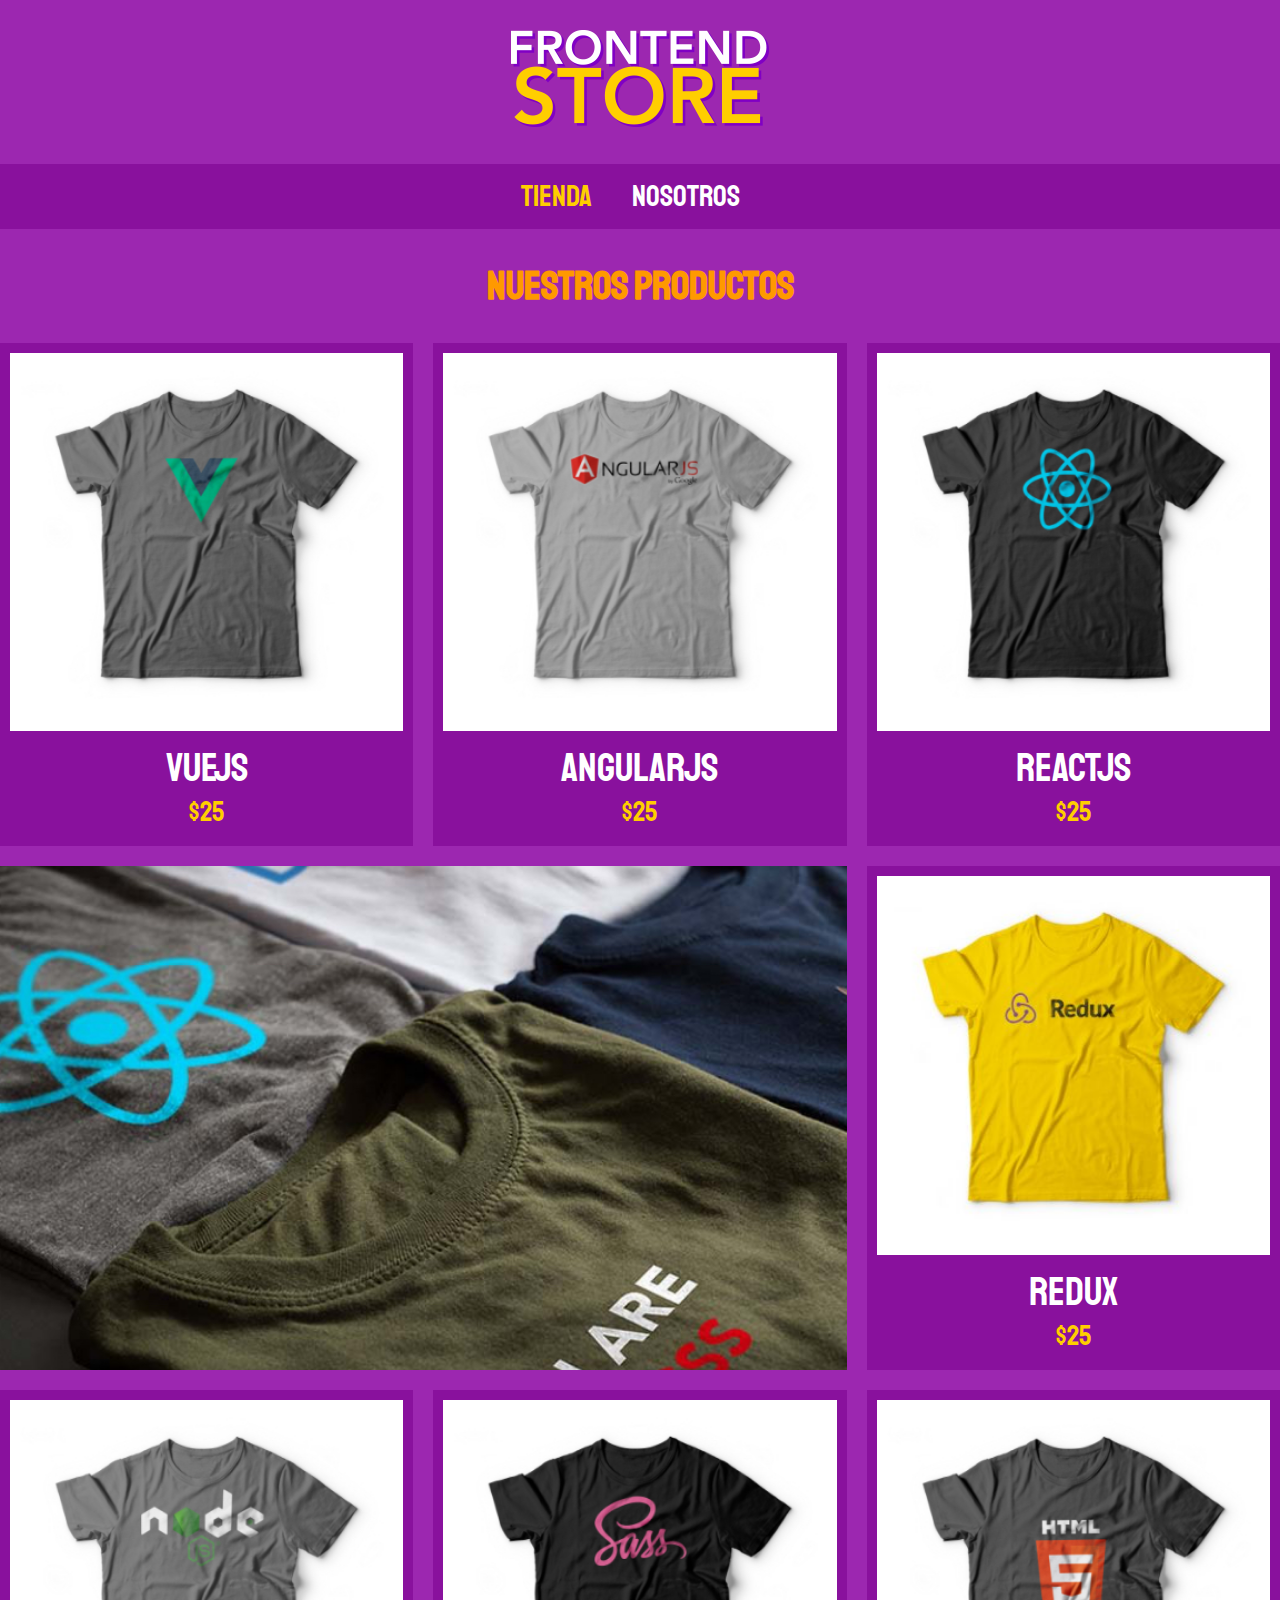
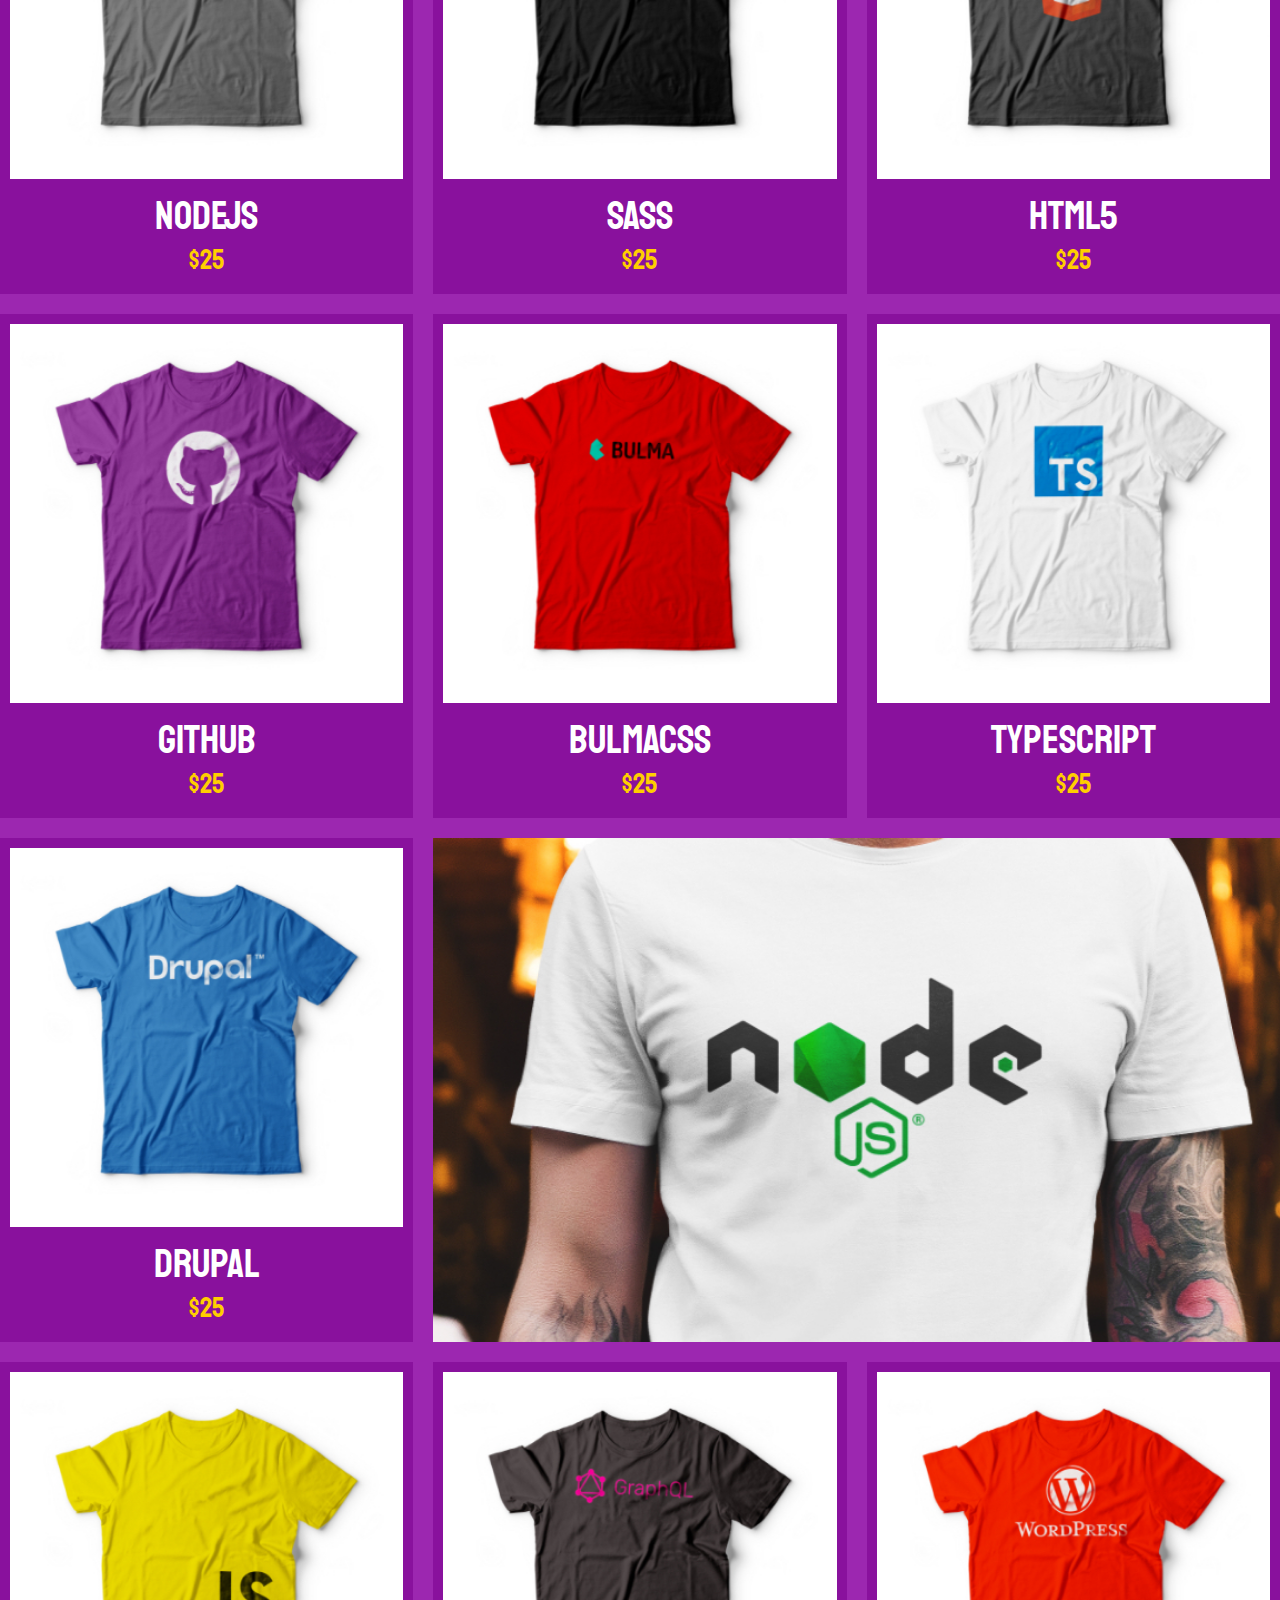
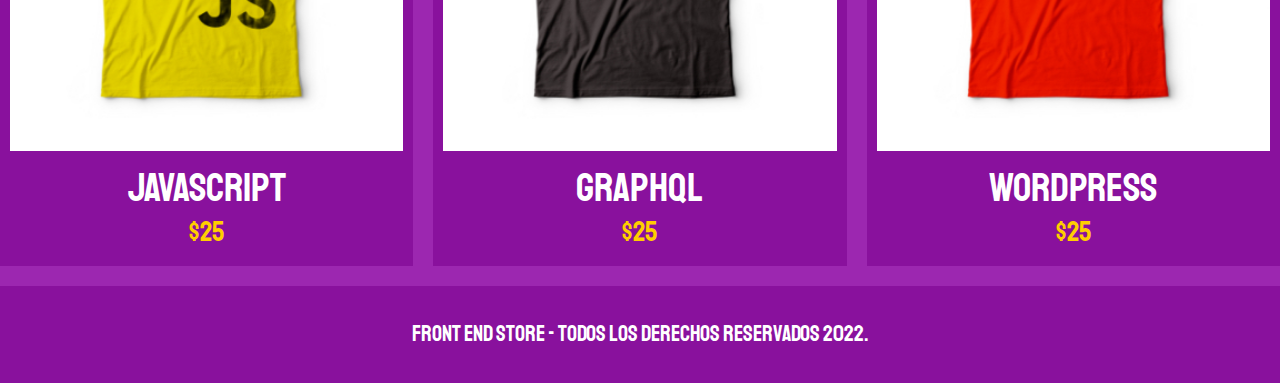
<file: index.html>
<!DOCTYPE html>
<html lang="en">

<head>
    <meta charset="UTF-8">
    <meta http-equiv="X-UA-Compatible" content="IE=edge">
    <meta name="viewport" content="width=device-width, initial-scale=1.0">
    <title>Tienda Virtual</title>
    <link rel="stylesheet" href="css/normalize.css">
    <link href="https://fonts.googleapis.com/css2?family=Staatliches&display=swap" rel="stylesheet">
    <link rel="stylesheet" href="css/styles.css">
</head>

<body>
    <header class="header">
        <a href="index.html">
            <img class="header__logo" src="img/logo.png" alt="logotipo">
        </a>
    </header>

    <nav class="navegacion">
        <a class="navegacion__enlace navegacion__enlace--activo" href="index.html">Tienda</a>
        <a class="navegacion__enlace " href="nosotros.html">Nosotros</a>
    </nav>

    <main class="contenedor">
        <h1>Nuestros Productos</h1>

        <div class="grid">
            <div class="producto">
                <a href="producto.html">
                    <img class="producto__imagen" src="img/1.jpg" alt="imagen camisa">
                    <div class="producto__informacion">
                        <p class="producto__nombre">VueJS</p>
                        <p class="producto__precio">$25</p>
                    </div>
                </a>
            </div> <!-- .Producto -->
            <div class="producto">
                <a href="producto.html">
                    <img class="producto__imagen" src="img/2.jpg" alt="imagen camisa">
                    <div class="producto__informacion">
                        <p class="producto__nombre">AngularJS</p>
                        <p class="producto__precio">$25</p>
                    </div>
                </a>
            </div> <!-- .Producto -->
            <div class="producto">
                <a href="producto.html">
                    <img class="producto__imagen" src="img/3.jpg" alt="imagen camisa">
                    <div class="producto__informacion">
                        <p class="producto__nombre">ReactJS</p>
                        <p class="producto__precio">$25</p>
                    </div>
                </a>
            </div> <!-- .Producto -->
            <div class="producto">
                <a href="producto.html">
                    <img class="producto__imagen" src="img/4.jpg" alt="imagen camisa">
                    <div class="producto__informacion">
                        <p class="producto__nombre">Redux</p>
                        <p class="producto__precio">$25</p>
                    </div>
                </a>
            </div> <!-- .Producto -->
            <div class="producto">
                <a href="producto.html">
                    <img class="producto__imagen" src="img/5.jpg" alt="imagen camisa">
                    <div class="producto__informacion">
                        <p class="producto__nombre">NodeJS</p>
                        <p class="producto__precio">$25</p>
                    </div>
                </a>
            </div> <!-- .Producto -->
            <div class="producto">
                <a href="producto.html">
                    <img class="producto__imagen" src="img/6.jpg" alt="imagen camisa">
                    <div class="producto__informacion">
                        <p class="producto__nombre">SaSS</p>
                        <p class="producto__precio">$25</p>
                    </div>
                </a>
            </div> <!-- .Producto -->
            <div class="producto">
                <a href="producto.html">
                    <img class="producto__imagen" src="img/7.jpg" alt="imagen camisa">
                    <div class="producto__informacion">
                        <p class="producto__nombre">HTML5</p>
                        <p class="producto__precio">$25</p>
                    </div>
                </a>
            </div> <!-- .Producto -->
            <div class="producto">
                <a href="producto.html">
                    <img class="producto__imagen" src="img/8.jpg" alt="imagen camisa">
                    <div class="producto__informacion">
                        <p class="producto__nombre">Github</p>
                        <p class="producto__precio">$25</p>
                    </div>
                </a>
            </div> <!-- .Producto -->
            <div class="producto">
                <a href="producto.html">
                    <img class="producto__imagen" src="img/9.jpg" alt="imagen camisa">
                    <div class="producto__informacion">
                        <p class="producto__nombre">BulmaCSS</p>
                        <p class="producto__precio">$25</p>
                    </div>
                </a>
            </div> <!-- .Producto -->
            <div class="producto">
                <a href="producto.html">
                    <img class="producto__imagen" src="img/10.jpg" alt="imagen camisa">
                    <div class="producto__informacion">
                        <p class="producto__nombre">TypeScript</p>
                        <p class="producto__precio">$25</p>
                    </div>
                </a>
            </div> <!-- .Producto -->
            <div class="producto">
                <a href="producto.html">
                    <img class="producto__imagen" src="img/11.jpg" alt="imagen camisa">
                    <div class="producto__informacion">
                        <p class="producto__nombre">Drupal</p>
                        <p class="producto__precio">$25</p>
                    </div>
                </a>
            </div> <!-- .Producto -->
            <div class="producto">
                <a href="producto.html">
                    <img class="producto__imagen" src="img/12.jpg" alt="imagen camisa">
                    <div class="producto__informacion">
                        <p class="producto__nombre">JavaScript</p>
                        <p class="producto__precio">$25</p>
                    </div>
                </a>
            </div> <!-- .Producto -->
            <div class="producto">
                <a href="producto.html">
                    <img class="producto__imagen" src="img/13.jpg" alt="imagen camisa">
                    <div class="producto__informacion">
                        <p class="producto__nombre">GraphQL</p>
                        <p class="producto__precio">$25</p>
                    </div>
                </a>
            </div> <!-- .Producto -->
            <div class="producto">
                <a href="producto.html">
                    <img class="producto__imagen" src="img/14.jpg" alt="imagen camisa">
                    <div class="producto__informacion">
                        <p class="producto__nombre">WordPress</p>
                        <p class="producto__precio">$25</p>
                    </div>
                </a>
            </div> <!-- .Producto -->
            <div class="grafico grafico--camisas"></div>
            <div class="grafico grafico--node"></div>
        </div>
    </main>

    <footer class="footer">
        <p class="footer__texto">Front End Store - Todos los Derechos Reservados 2022.</p>
    </footer>
</body>

</html>
</file>
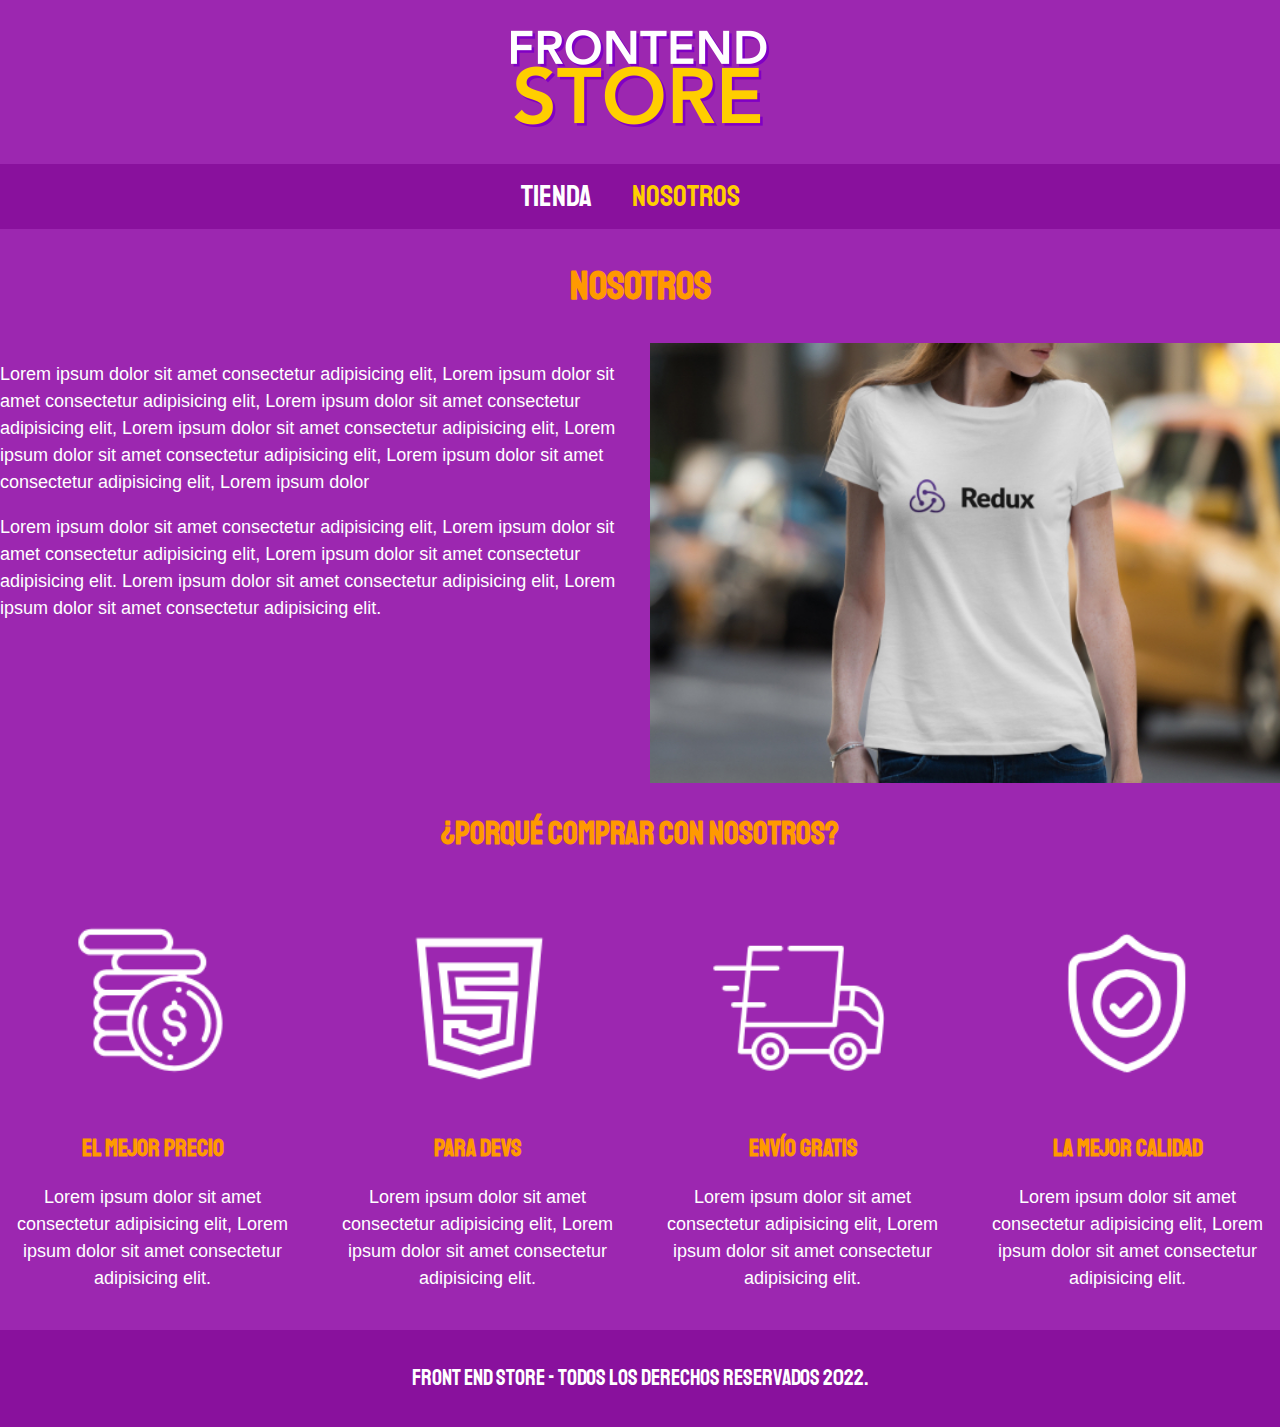
<file: nosotros.html>
<!DOCTYPE html>
<html lang="en">

<head>
    <meta charset="UTF-8">
    <meta http-equiv="X-UA-Compatible" content="IE=edge">
    <meta name="viewport" content="width=device-width, initial-scale=1.0">
    <title>Document</title>
    <link rel="stylesheet" href="css/normalize.css">
    <link href="https://fonts.googleapis.com/css2?family=Staatliches&display=swap" rel="stylesheet">
    <link rel="stylesheet" href="css/styles.css">
</head>

<body>
    <header class="header">
        <a href="index.html">
            <img class="header__logo" src="img/logo.png" alt="logotipo">
        </a>
    </header>

    <nav class="navegacion">
        <a class="navegacion__enlace" href="index.html">Tienda</a>
        <a class="navegacion__enlace navegacion__enlace--activo" href="nosotros.html">Nosotros</a>
    </nav>

    <main class="contenedor">
        <h1>Nosotros</h1>

        <div class="nosotros">
            <div class="nosotros__contenido">
                <p>Lorem ipsum dolor sit amet consectetur adipisicing elit, Lorem ipsum dolor sit amet consectetur
                    adipisicing elit, Lorem
                    ipsum dolor sit amet consectetur adipisicing elit, Lorem ipsum dolor sit amet consectetur
                    adipisicing
                    elit, Lorem ipsum
                    dolor sit amet consectetur adipisicing elit, Lorem ipsum dolor sit amet consectetur adipisicing
                    elit,
                    Lorem ipsum dolor
                </p>

                <p>Lorem ipsum dolor sit amet consectetur adipisicing elit, Lorem ipsum dolor sit amet consectetur
                    adipisicing elit, Lorem ipsum dolor sit amet consectetur adipisicing elit.
                    Lorem ipsum dolor sit amet consectetur adipisicing elit, Lorem ipsum dolor sit amet consectetur
                    adipisicing elit.
                </p>
            </div>
            <img class="nosotros__imagen" src="img/nosotros.jpg" alt="imagen nosotros">
        </div>
    </main>

    <section class="contenedor comprar">
        <h2 class="comprar__titulo"> ¿Porqué comprar con nosotros?</h2>

        <div class="bloques">
            <div class="bloque">
                <img class="bloque__imagen" src="img/icono_1.png" alt="porque comprar">
                <h3 class="bloque__titulo">El Mejor Precio</h3>
                <p>Lorem ipsum dolor sit amet consectetur adipisicing elit, Lorem ipsum dolor sit amet consectetur
                    adipisicing elit.</p>
            </div><!-- .Bloque -->

            <div class="bloque">
                <img class="bloque__imagen" src="img/icono_2.png" alt="porque comprar">
                <h3 class="bloque__titulo">Para Devs</h3>
                <p>Lorem ipsum dolor sit amet consectetur adipisicing elit, Lorem ipsum dolor sit amet consectetur
                    adipisicing elit.</p>
            </div><!-- .Bloque -->

            <div class="bloque">
                <img class="bloque__imagen" src="img/icono_3.png" alt="porque comprar">
                <h3 class="bloque__titulo">Envío Gratis</h3>
                <p>Lorem ipsum dolor sit amet consectetur adipisicing elit, Lorem ipsum dolor sit amet consectetur
                    adipisicing elit.</p>
            </div><!-- .Bloque -->

            <div class="bloque">
                <img class="bloque__imagen" src="img/icono_4.png" alt="porque comprar">
                <h3 class="bloque__titulo">La Mejor Calidad</h3>
                <p>Lorem ipsum dolor sit amet consectetur adipisicing elit, Lorem ipsum dolor sit amet consectetur
                    adipisicing elit.</p>
            </div><!-- .Bloque -->
        </div><!-- .Bloques -->
    </section><!-- .Contenedor C -->

    <footer class="footer">
        <p class="footer__texto">Front End Store - Todos los Derechos Reservados 2022.</p>
    </footer>
</body>

</html>
</file>
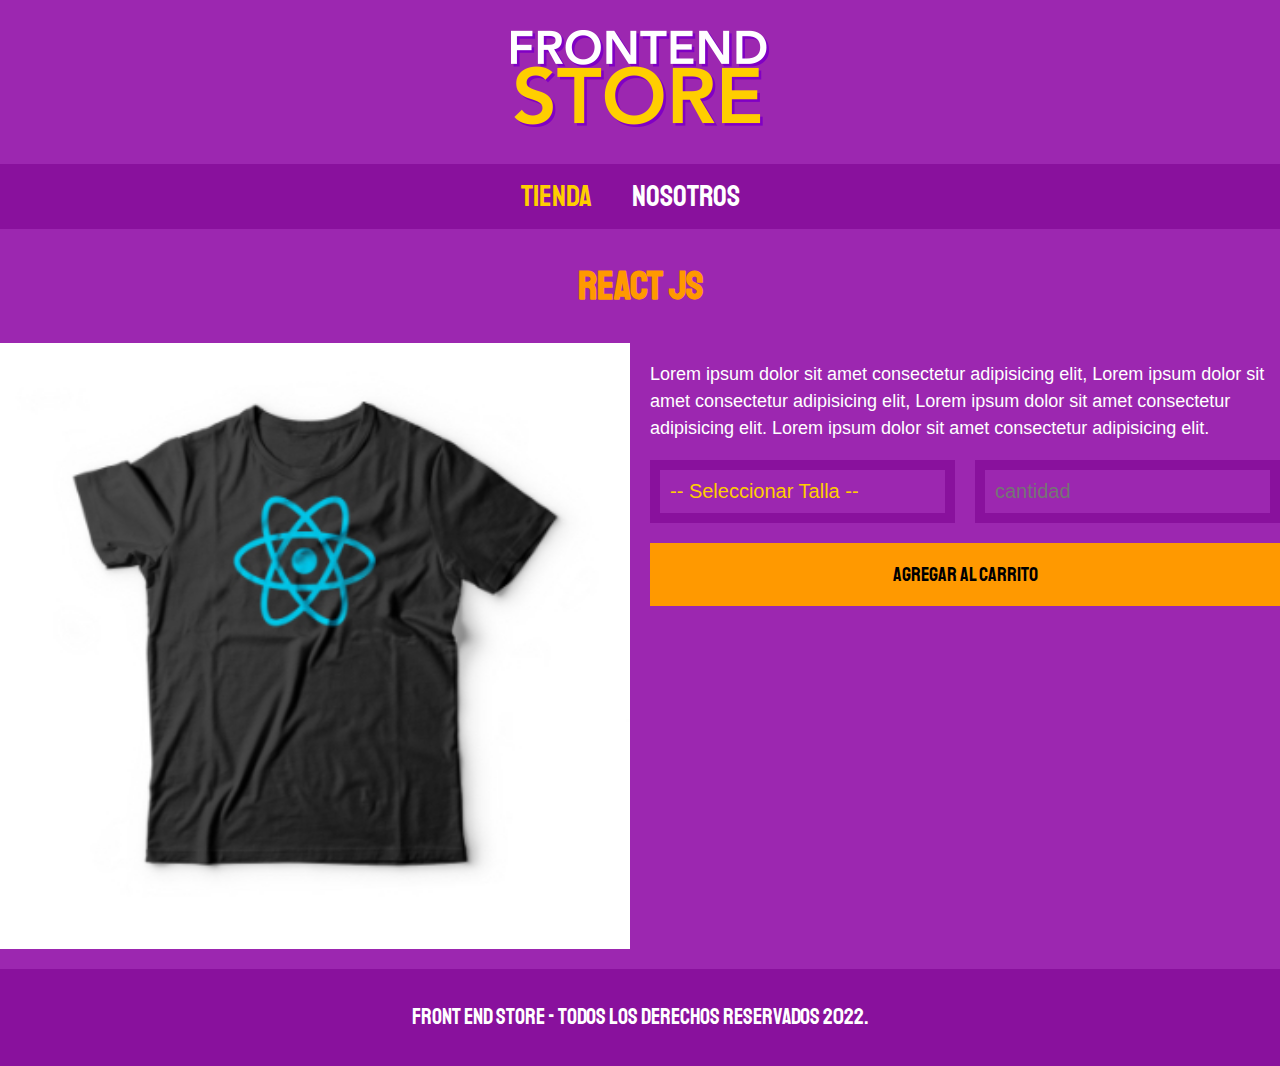
<file: producto.html>
<!DOCTYPE html>
<html lang="en">

<head>
    <meta charset="UTF-8">
    <meta http-equiv="X-UA-Compatible" content="IE=edge">
    <meta name="viewport" content="width=device-width, initial-scale=1.0">
    <title>Document</title>
    <link rel="stylesheet" href="css/normalize.css">
    <link href="https://fonts.googleapis.com/css2?family=Staatliches&display=swap" rel="stylesheet">
    <link rel="stylesheet" href="css/styles.css">
</head>

<body>
    <header class="header">
        <a href="index.html">
            <img class="header__logo" src="img/logo.png" alt="logotipo">
        </a>
    </header>

    <nav class="navegacion">
        <a class="navegacion__enlace navegacion__enlace--activo" href="index.html">Tienda</a>
        <a class="navegacion__enlace" href="nosotros.html">Nosotros</a>
    </nav>

    <main class="contenedor">
        <h1>React JS</h1>
        <div class="camisa">
            <img class="camisa__imagen" src="img/3.jpg" alt="Imagen del Produto">

            <div class="camisa__contenido">
                <p>Lorem ipsum dolor sit amet consectetur adipisicing elit, Lorem ipsum dolor sit amet consectetur
                    adipisicing elit, Lorem ipsum dolor sit amet consectetur adipisicing elit.
                    Lorem ipsum dolor sit amet consectetur adipisicing elit.</p>
                
                <form class="formulario">
                    <select class="formulario__campo" name="" id="">
                        <option disabled selected>-- Seleccionar Talla --</option>
                        <option>Chica</option>
                        <option>Mediana</option>
                        <option>Grande</option>
                    </select><!-- .Formulario Campo -->
                
                    <input class="formulario__campo" type="number" placeholder="cantidad" min="1">
                    <input class="formulario__submit" type="submit" value="Agregar al Carrito">
                </form>
            </div>
            
        </div>
    </main>

    <footer class="footer">
        <p class="footer__texto">Front End Store - Todos los Derechos Reservados 2022.</p>
    </footer>
</body>

</html>
</file>
<file: css/styles.css>
:root {
    --primario: #9c27b0;
    --PrimarioD: #89119d;
    --secundario: #ffce00;
    --secundarioD: rgb(255, 153, 0, 1);
    --blanco: #fff;
    --negro: #000;

    --fuenteprincipal: 'Staatliches', cursive;
}

html {
    box-sizing: border-box;
    font-size: 62.5%;
    /** 1rem es igual a 10px **/
}

*,
*::before,
*:after {
    box-sizing: inherit;
}

/** Globales **/
body {
    background-color: var(--primario);
    font-size: 1.6rem;
    line-height: 1.5;
}

p {
    font-size: 1.8rem;
    font-family: Arial, Helvetica, sans-serif;
    color: var(--blanco);
}

a {
    text-decoration: none;
}

img {
    width: 100%;

}

.contenedor {
    max-width: 100%;
    margin: 0 auto;
}

h1,
h2,
h3 {
    text-align: center;
    color: var(--secundarioD);
    font-family: var(--fuenteprincipal);
}

h1 {
    font-size: 4rem;

}

h2 {
    font-size: 3.2rem;
}

h3 {
    font-size: 2.4rem;
}

/** Header **/
.header {
    display: flex;
    justify-content: center;
}

.header__logo {
    margin: 3rem 0;
}

/** Footer **/
.footer {
    background-color: var(--PrimarioD);
    padding: 1rem 0;
    margin-top: 2rem;
}

.footer__texto {
    font-family: var(--fuenteprincipal);
    text-align: center;
    font-size: 2.2rem;
}

/** Navegacion **/
.navegacion {
    background-color: var(--PrimarioD);
    padding: 1rem 0;
    display: flex;
    justify-content: center;
    gap: 2rem;
    /** Separacion forma nueva **/
}

.navegacion__enlace {
    font-family: var(--fuenteprincipal);
    color: var(--blanco);
    font-size: 3rem;
    margin-right: 2rem;
}

.navegacion__enlace--activo,
.navegacion__enlace:hover {
    color: var(--secundario);
}

/** Grid **/
.grid {
    display: grid;
    grid-template-columns: repeat(2, 1fr);
    gap: 2rem;
}

@media (min-width: 768px) {
    .grid {
        grid-template-columns: repeat(3, 1fr);
    }
}

/** Productos **/
.producto {
    background-color: var(--PrimarioD);
    padding: 1rem;
}

.producto_imagen {
    width: 100%;
}

.producto__nombre {
    font-size: 4rem;
}

.producto__precio {
    font-size: 2.8rem;
    color: var(--secundario);
}

.producto__nombre,
.producto__precio {
    font-family: var(--fuenteprincipal);
    margin: 1rem 0;
    text-align: center;
    line-height: 1;
}

/** Graficos **/
.grafico {
    min-height: 30rem;
    background-repeat: no-repeat;
    background-size: cover;
    grid-column: 1 / 3;
}

.grafico--camisas {
    grid-row: 2 / 3;
    background-image: url(../img/grafico1.jpg);
}

.grafico--node {
    background-image: url(../img/grafico2.jpg);
    grid-row: 8 / 9;
}

@Media (min-width: 768px) {
    .grafico--node {
        grid-row: 5 / 6;
        grid-column: 2 / 4;
    }
}

/** Nosotros **/
.nosotros {
    display: grid;
    grid-template-rows: repeat(2, auto);
}

@media (min-width: 768px) {
    .nosotros {
        grid-template-columns: repeat(2, 1fr);
        column-gap: 2rem;

    }
}

.nosotros__imagen {
    grid-row: 1 / 2;

}

@media (min-width: 768px) {
    .nosotros__imagen {
        grid-column: 2 / 3;
    }
}

/** Bloques **/
.bloques {
    display: grid;
    grid-template-columns: repeat(2, 1fr);
    gap: 2rem;
}

@media (min-width: 768px) {
    .bloques {
        grid-template-columns: repeat(4, 1fr);
    }
}

.bloque {
    text-align: center;
}

.bloque__titulo {
    margin: 0;

}

/** Producto pagina **/
@media (min-width: 768px) {
    .camisa {
        display: grid;
        grid-template-columns: repeat(2, 1fr);
        column-gap: 2rem;
        width: 100%;
    }
}

.formulario {
    display: grid;
    grid-template-columns: repeat(2, 1fr);
    gap: 2rem;
}

.formulario__campo {
    border: 1rem solid var(--PrimarioD);
    background-color: transparent;
    color: var(--secundario);
    font-size: 2rem;
    font-family: Arial, Helvetica, sans-serif;
    padding: 1rem;
    appearance: none;
    width: 100%;
}

.formulario__submit {
    background-color: var(--secundarioD);
    border: none;
    font-size: 2rem;
    font-family: var(--fuenteprincipal);
    padding: 2rem;
    transition: background-color .3s ease;
    transition: font-size .3 ease;
    grid-column: 1 / 3;
}

.formulario__submit:hover {
    font-size: 2.1rem;
    cursor: pointer;
    background-color: var(--secundario);
}
</file>
